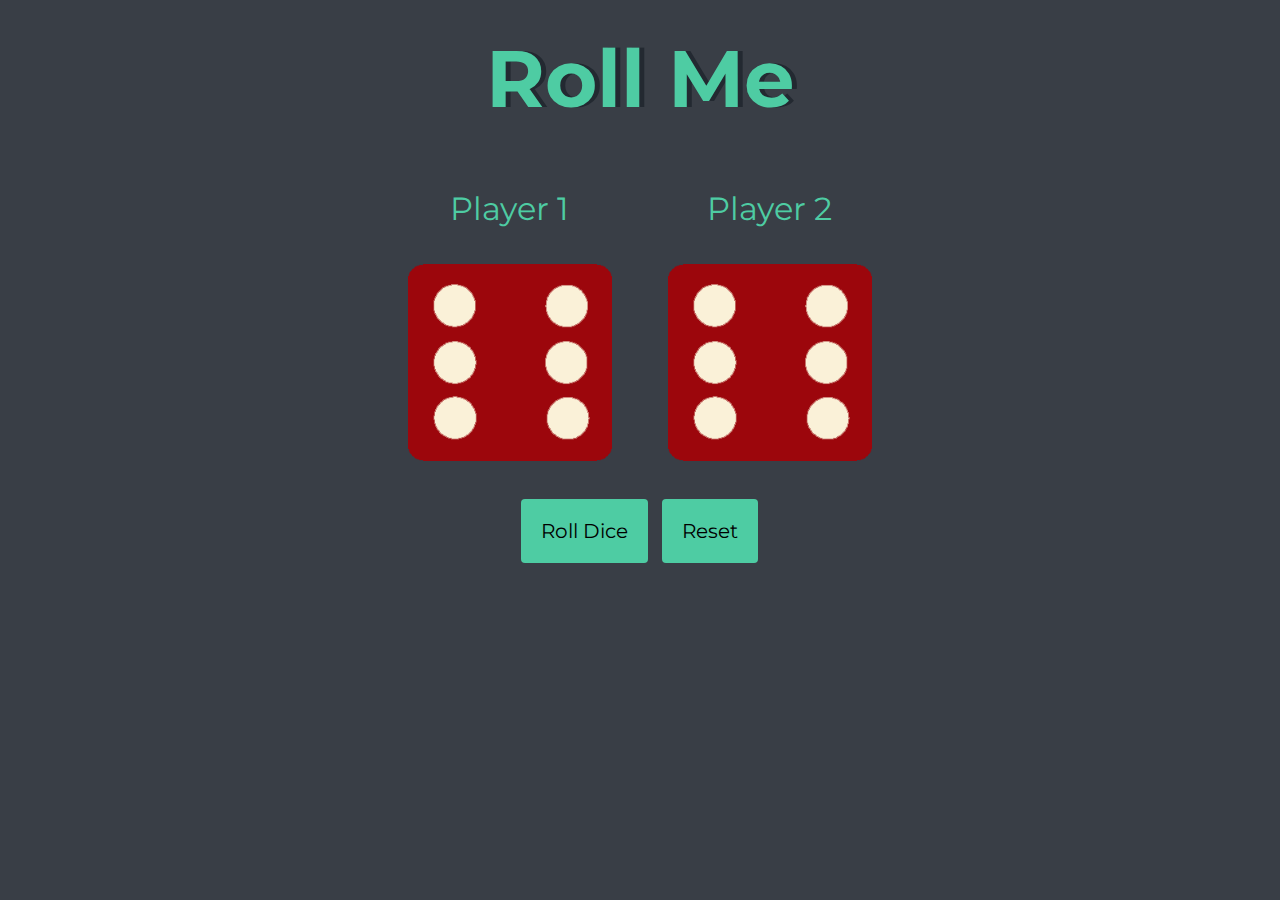
<file: index.html>
<!DOCTYPE html>
<html lang="en" dir="ltr">
  <head>
    <meta charset="utf-8" />
    <title>Dicee</title>
    <link rel="stylesheet" href="styles.css" />
    <link rel="preconnect" href="https://fonts.googleapis.com">
    <link rel="preconnect" href="https://fonts.gstatic.com" crossorigin>
    <link href="https://fonts.googleapis.com/css2?family=Lato:ital,wght@0,100;0,300;0,400;0,700;0,900;1,100;1,300;1,400;1,700;1,900&family=Montserrat:ital,wght@0,100..900;1,100..900&display=swap" rel="stylesheet">
  </head>
  <body>
    <div class="container">
      <h1>Roll Me</h1>

      <div class="dice">
        <p>Player 1</p>
        <img class="img1" src="images/dice6.png" />
      </div>

      <div class="dice">
        <p>Player 2</p>
        <img class="img2" src="images/dice6.png" />
      </div>
      
      <div class="btn-container">
        <button class="rollButton">Roll Dice</button>
        <button class="resetButton">Reset</button>
      </div>
    </div>

    <script src="script.js"></script>
  </body>
</html>
</file>
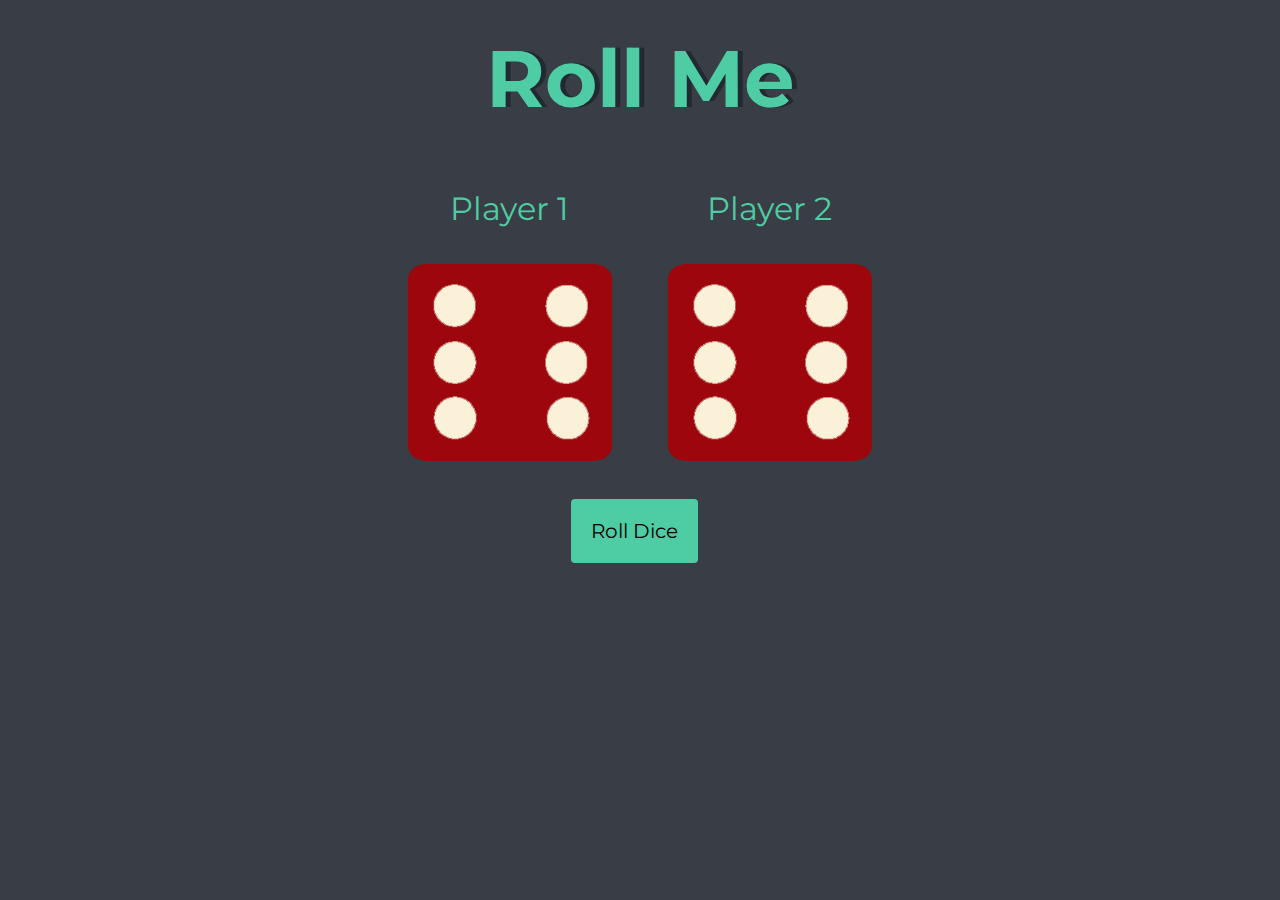
<file: dicee.html>
<!DOCTYPE html>
<html lang="en" dir="ltr">
  <head>
    <meta charset="utf-8" />
    <title>Dicee</title>
    <link rel="stylesheet" href="styles.css" />
    <link rel="preconnect" href="https://fonts.googleapis.com">
    <link rel="preconnect" href="https://fonts.gstatic.com" crossorigin>
    <link href="https://fonts.googleapis.com/css2?family=Lato:ital,wght@0,100;0,300;0,400;0,700;0,900;1,100;1,300;1,400;1,700;1,900&family=Montserrat:ital,wght@0,100..900;1,100..900&display=swap" rel="stylesheet">
  </head>
  <body>
    <div class="container">
      <h1>Roll Me</h1>

      <div class="dice">
        <p>Player 1</p>
        <img class="img1" src="images/dice6.png" />
      </div>

      <div class="dice">
        <p>Player 2</p>
        <img class="img2" src="images/dice6.png" />
      </div>
      
      <div class="btn-container">
        <button class="rollButton">Roll Dice</button>
      </div>
    </div>

    <script src="script.js"></script>
  </body>
</html>
</file>
<file: styles.css>
.container {
  width: 70%;
  margin: auto;
  text-align: center;
}

.dice {
  text-align: center;
  display: inline-block;

}

body {
  background-color: #393E46;
}

h1 {
  margin: 30px;
  font-family: "Montserrat", sans-serif;
  text-shadow: 5px 0 #232931;
  font-size: 5rem;
  color: #4ECCA3;
}

p {
  font-size: 2rem;
  color: #4ECCA3;
  font-family: "Montserrat", cursive;
}

.rollButton{
  font-family: "Montserrat";
  background-color: #4ECCA3;
  padding: 20px;
  font-size: 20px;
  border-radius: 4px;
  border: none;
  margin-top: 30px;
  margin-right: 10px;
}

.rollButton:hover{
  background-color: aliceblue;
  cursor: pointer;
}

.resetButton{
  font-family: "Montserrat";
  background-color: #4ECCA3;
  padding: 20px;
  font-size: 20px;
  border-radius: 4px;
  border: none;
  margin-top: 30px;
}

.resetButton:hover{
  background-color: aliceblue;
  cursor: pointer;
}

img {
  width: 80%;
}
</file>
